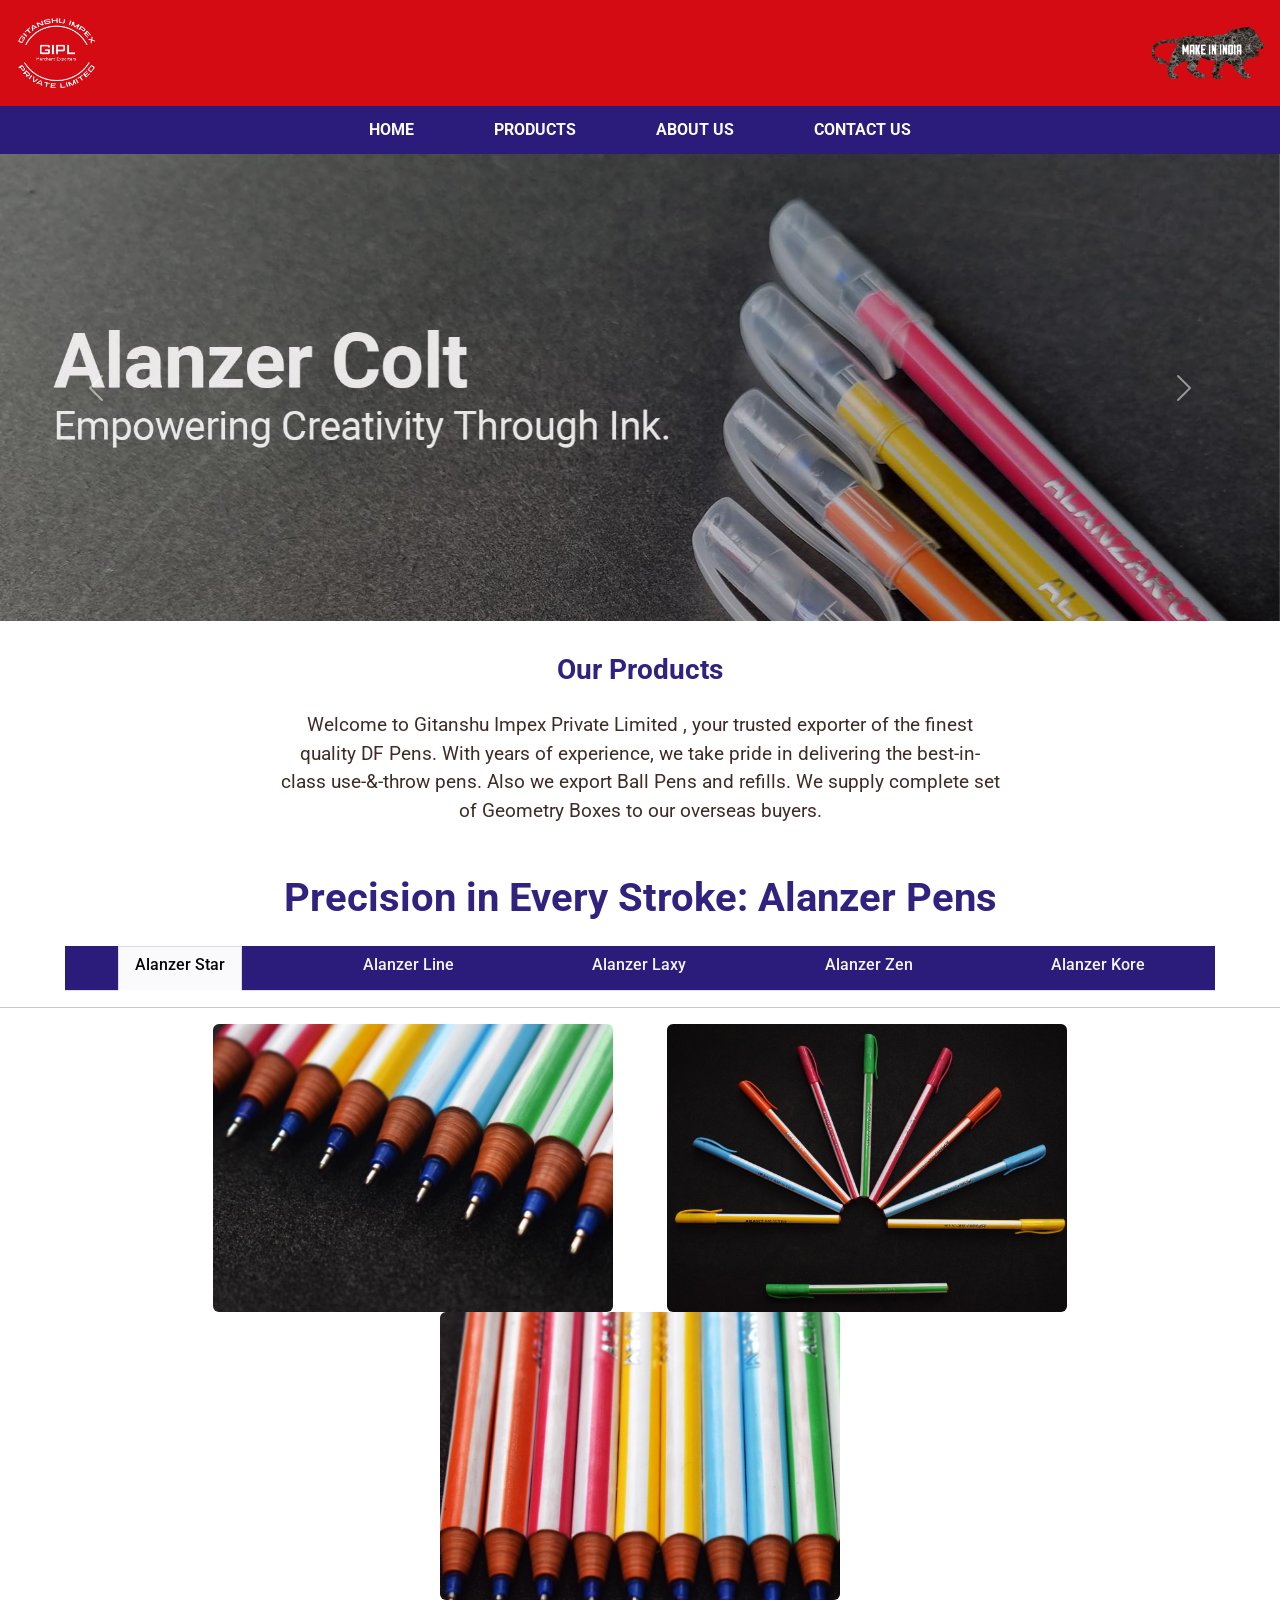
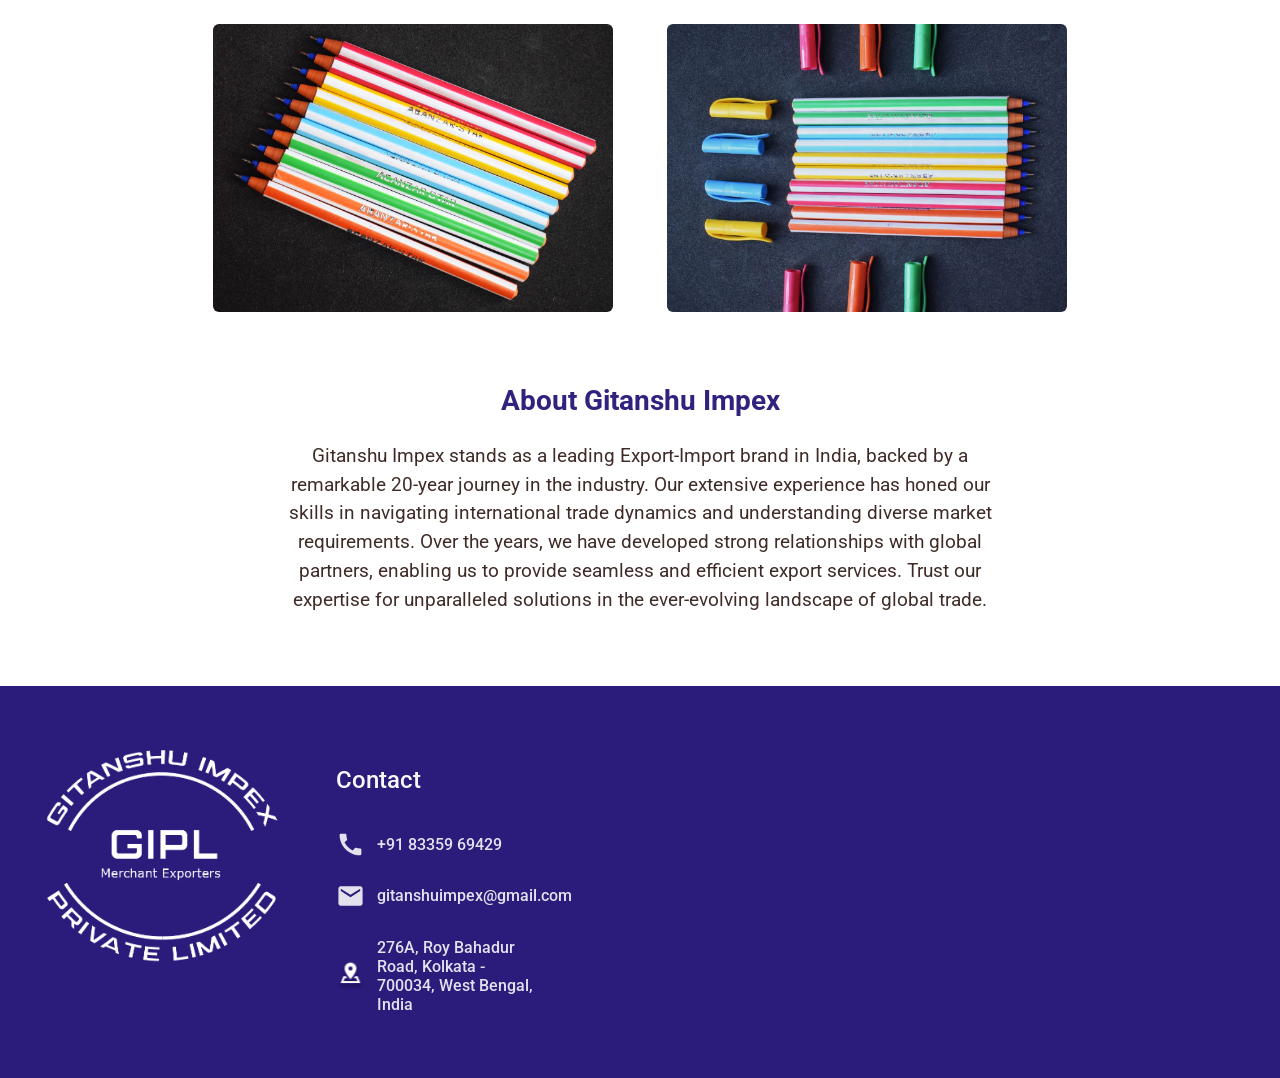
<file: index.html>
<!DOCTYPE html>
<html lang="en">

<head>
  <meta charset="utf-8" />
  <!-- <meta property="og:image" content="https://lh3.googleusercontent.com/drive-viewer/AITFw-xBQZtHYDvJPuIyXRmO0llJxNDxMpyl4j9e3c3HoBYrByOb298OnTgA5Agasvq_NQAID-_jbOl0RdD0pSYOoVmUBzX2=s2560"> -->
  <meta name="viewport" content="width=device-width, initial-scale=1" />
  <meta name="description"
    content="A perfect fusion of style and convenience, Alanzer Pens offer a sleek design, smooth ink flow, and vibrant colors for a delightful writing experience. These use-and-throw pens are versatile and hassle-free, making them ideal for modern lifestyles. Exclusively exported by Gitanshu Impex, a trusted name known for top-quality products and ethical business practices. Simplify your writing journey with Alanzer Pens today. Discover a range of high-quality use and throw pens from Gitanshu Impex, Alanzer Pens, and DF Pens. Experience export-quality craftsmanship and precision in every stroke. Elevate your writing experience with these trusted brands that redefine convenience and excellence" />
  <meta name="keywords"
    content="Alanzer Pens, Use and throw pens, df pens, DF Pens, use and throw pens, one time use pen, Gitanshu Impex, gitanshu impex pens, exporter, merchant exporter, pen export, pen import" />
  <title>Gitanshu Impex Pvt. Ltd.</title>
  <link href="https://fonts.googleapis.com/css2?family=Roboto:wght@300;400;500;700&display=swap" rel="stylesheet" />
  <link href="https://cdn.jsdelivr.net/npm/bootstrap@5.3.0/dist/css/bootstrap.min.css" rel="stylesheet"
    integrity="sha384-9ndCyUaIbzAi2FUVXJi0CjmCapSmO7SnpJef0486qhLnuZ2cdeRhO02iuK6FUUVM" crossorigin="anonymous" />
  <link rel="apple-touch-icon" sizes="180x180" href="./images/favicon_io/apple-touch-icon.png" />
  <link rel="icon" type="image/png" sizes="32x32" href="./images/favicon_io/favicon-32x32.png" />
  <link rel="icon" type="image/png" sizes="16x16" href="./images/favicon_io/favicon-16x16.png" />
  <link rel="manifest" href="./images/favicon_io/site.webmanifest" />
  <link rel="stylesheet" href="./css/index.css" />
</head>

<body class="container">
  <!--This is the navbar here-->
  <nav class="row sticky-top">
    <nav class="navbar navbar-light bg-red px-3 top">
      <a class="d-flex justify-content-start navbar-brand" href="#">
        <img src="./images/GIPL.png" class="navbar-logo-GIPL"
          alt="GIPL Company Logo Gitanshu Impex and Alanzer Pens India: Where craftsmanship meets sophistication" />
      </a>
      <img src="./images/makeinindia.png" class="navbar-logo-make"
        alt="Make In India Logo Quality pens for discerning writers - Gitanshu Impex and Alanzer deliver excellence" />
    </nav>

    <nav class="navbar navbar-expand-lg navbar-dark bg-blue bottom">
      <div class="container-fluid">
        <button class="navbar-toggler" type="button" data-bs-toggle="collapse" data-bs-target="#navbarTogglerDemo01"
          aria-controls="navbarTogglerDemo01" aria-expanded="false" aria-label="Toggle navigation">
          <span class="navbar-toggler-icon"></span>
        </button>
        <div class="collapse navbar-collapse p-1" id="navbarTogglerDemo01">
          <ul class="navbar-nav me-auto mb-2 mb-lg-0 mx-auto">
            <li class="nav-item">
              <a class="nav-link" aria-current="page" href=" ">HOME</a>
            </li>
            <li class="nav-item">
              <a class="nav-link" href="#products">PRODUCTS</a>
            </li>
            <li class="nav-item">
              <a class="nav-link" href="#aboutus">ABOUT US</a>
            </li>
            <li class="nav-item">
              <a class="nav-link" href="#footer">CONTACT US</a>
            </li>
          </ul>
        </div>
      </div>
    </nav>
  </nav>

  <!--This is the carousel here add-->
  <div id="carouselExample" class="row carousel slide">
    <div class="carousel-inner">
      <div class="carousel-item active">
        <img id="carousel1d" src="./images/carousel/ColtDesktop.jpg" class="d-block w-100"
          alt="Gitanshu Impex Pens Alanzer Export Pens" />
        <img id="carousel1m" src="./images/carousel/ColtMobile.jpg" class="d-block h-100"
          alt="Gitanshu Impex Pens Alanzer Export Pens" />
      </div>
      <div class="carousel-item">
        <img id="carousel1d" src="./images/carousel/KoreDesktop.jpg" class="d-block w-100"
          alt="Gitanshu Impex Pens Alanzer Export Pens" />
        <img id="carousel1m" src="./images/carousel/KoreMobile.jpg" class="d-block h-100"
          alt="Gitanshu Impex Pens Alanzer Export Pens" />
      </div>
      <div class="carousel-item">
        <img id="carousel1d" src="./images/carousel/LaxyDesktop.jpg" class="d-block w-100"
          alt="Gitanshu Impex Pens Alanzer Export Pens" />
        <img id="carousel1m" src="./images/carousel/StarMobile.jpg" class="d-block h-100"
          alt="Gitanshu Impex Pens Alanzer Export Pens" />
      </div>
    </div>
    <button class="carousel-control-prev" type="button" data-bs-target="#carouselExample" data-bs-slide="prev">
      <span class="carousel-control-prev-icon" aria-hidden="true"></span>
      <span class="visually-hidden">Previous</span>
    </button>
    <button class="carousel-control-next" type="button" data-bs-target="#carouselExample" data-bs-slide="next">
      <span class="carousel-control-next-icon" aria-hidden="true"></span>
      <span class="visually-hidden">Next</span>
    </button>
  </div>

  <!--This is our products section-->
  <div class="row our-products mt-4 mb-4">
    <h3 class="col-12 text-center mb-2 mt-2">Our Products</h3>
    <p class="col-md-7 mx-auto mt-3 mb-4">
      Welcome to Gitanshu Impex Private Limited , your trusted exporter of the
      finest quality DF Pens. With years of experience, we take pride in
      delivering the best-in-class use-&-throw pens. Also we export Ball Pens
      and refills. We supply complete set of Geometry Boxes to our overseas
      buyers.
    </p>
  </div>

  <!--This is the product showcase section-->
  <div class="row product-showcase" id="products">
    <div>
      <h1 class="text-center mb-4">
        Precision in Every Stroke: Alanzer Pens
      </h1>
    </div>
    <nav class="col-md-11 mx-auto">
      <div class="nav nav-tabs d-flex justify-content-around" id="nav-tab" role="tablist">
        <button class="nav-link active rounded-0" id="nav-profile-tab" data-bs-toggle="tab" data-bs-target="#nav-star"
          type="button" role="tab" aria-controls="nav-profile" aria-selected="true">
          <h6>Alanzer Star</h6>
        </button>
        <button class="nav-link rounded-0" id="nav-contact-tab" data-bs-toggle="tab" data-bs-target="#nav-line"
          type="button" role="tab" aria-controls="nav-contact" aria-selected="false">
          <h6>Alanzer Line</h6>
        </button>
        <button class="nav-link rounded-0" id="nav-contact-tab" data-bs-toggle="tab" data-bs-target="#nav-laxy"
          type="button" role="tab" aria-controls="nav-contact" aria-selected="false">
          <h6>Alanzer Laxy</h6>
        </button>
        <button class="nav-link rounded-0" id="nav-contact-tab" data-bs-toggle="tab" data-bs-target="#nav-zen"
          type="button" role="tab" aria-controls="nav-contact" aria-selected="false">
          <h6>Alanzer Zen</h6>
        </button>
        <button class="nav-link rounded-0" id="nav-contact-tab" data-bs-toggle="tab" data-bs-target="#nav-kore"
          type="button" role="tab" aria-controls="nav-contact" aria-selected="false">
          <h6>Alanzer Kore</h6>
        </button>
      </div>
    </nav>
    <hr class="mt-3" />
    <div class="row tab-content" id="nav-tabContent">
      <div class="tab-pane fade show active text-center" id="nav-star" role="tabpanel"
        aria-labelledby="nav-profile-tab">
        <div class="mb-md-4 mb-2">
          <img class="img-size img-fluid rounded" src="./images/star/IMG-20230715-WA0020.jpg"
            alt="Gitanshu Impex Export Pens Export Quality Pens India" />
          <img class="img-size img-fluid rounded" src="./images/star/IMG-20230715-WA0021.jpg"
            alt="Top-notch Pens Exporter: Gitanshu Impex - Quality Pens from India" />
          <img class="img-size img-fluid rounded" src="./images/star/IMG-20230715-WA0022.jpg"
            alt="India's Premier Pen Exporter: Gitanshu Impex - Export Quality Pens" />
        </div>
        <div class="">
          <img class="img-size img-fluid rounded" src="./images/star/IMG-20230715-WA0023.jpg"
            alt="Export Quality Pens from India: Choose Gitanshu Impex for Excellence" />
          <img class="img-size img-fluid rounded" src="./images/star/IMG-20230715-WA0024.jpg"
            alt="Gitanshu Impex: Leading Exporter of Quality Pens from India" />
        </div>
      </div>
      <div class="tab-pane fade text-center" id="nav-line" role="tabpanel" aria-labelledby="nav-contact-tab">
        <div class="mb-md-4 mb-2">
          <img class="img-size img-fluid rounded" src="./images/line/IMG-20230716-WA0008.jpg"
            alt="Premium Pen Exports: Gitanshu Impex - India's Best Choice" />
          <img class="img-size img-fluid rounded" src="./images/line/IMG-20230716-WA0009.jpg"
            alt="Quality Pens Exporter from India: Gitanshu Impex Shines" />
          <img class="img-size img-fluid rounded" src="./images/line/IMG-20230716-WA0010.jpg"
            alt="Export Quality Pens India: Discover Gitanshu Impex's Offerings" />
        </div>
        <div class="">
          <img class="img-size img-fluid rounded" src="./images/line/IMG-20230716-WA0008.jpg"
            alt="Gitanshu Impex: Exporting Fine Pens from India to the World" />
          <img class="img-size img-fluid rounded" src="./images/line/IMG-20230716-WA0011.jpg"
            alt="India's Finest Pen Exports: Gitanshu Impex Leads the Way" />
          <img class="img-size img-fluid rounded" src="./images/line/IMG-20230716-WA0012.jpg"
            alt="Experience Excellence: Gitanshu Impex - India's Pen Export Specialist" />
        </div>
      </div>
      <div class="tab-pane fade text-center" id="nav-laxy" role="tabpanel" aria-labelledby="nav-contact-tab">
        <div class="mb-md-4 mb-2">
          <img class="img-size img-fluid rounded" src="./images/laxy/IMG-20230721-WA0011.jpg"
            alt="Gitanshu Impex: Your Gateway to Export Quality Pens from India" />
          <img class="img-size img-fluid rounded" src="./images/laxy/IMG-20230721-WA0012.jpg"
            alt="Premium Indian Pen Exports: Gitanshu Impex - Unrivaled Quality" />
          <img class="img-size img-fluid rounded" src="./images/laxy/IMG-20230721-WA0013.jpg"
            alt="Gitanshu Impex: A Trusted Name in Exporting Quality Pens from India" />
        </div>
        <div class="">
          <img class="img-size img-fluid rounded" src="./images/laxy/IMG-20230721-WA0014.jpg"
            alt="Exporting India's Best Pens: Gitanshu Impex Sets the Standard" />
          <img class="img-size img-fluid rounded" src="./images/laxy/IMG-20230721-WA0015.jpg"
            alt="Choose Gitanshu Impex: Exporter of Finest Pens from India" />
          <img class="img-size img-fluid rounded" src="./images/laxy/IMG-20230721-WA0016.jpg"
            alt="India's Leading Pen Exporter: Gitanshu Impex - Unbeatable Quality" />
        </div>
      </div>
      <div class="tab-pane fade text-center" id="nav-zen" role="tabpanel" aria-labelledby="nav-contact-tab">
        <div class="mb-md-4 mb-2">
          <img class="img-size img-fluid rounded" src="./images/zen/IMG-20230715-WA0005.jpg"
            alt="Discover Export Quality Pens from India: Gitanshu Impex" />
          <img class="img-size img-fluid rounded" src="./images/zen/IMG-20230715-WA0006.jpg"
            alt="Gitanshu Impex: Exporting World-Class Pens from India" />
          <img class="img-size img-fluid rounded" src="./images/zen/IMG-20230715-WA0007.jpg"
            alt="Export Quality Pens from India: Gitanshu Impex Raises the Bar" />
        </div>
        <div class="">
          <img class="img-size img-fluid rounded" src="./images/zen/IMG-20230715-WA0008.jpg"
            alt="Premium Pens Exporter: Gitanshu Impex - Elevate Your Writing Experience" />
          <img class="img-size img-fluid rounded" src="./images/zen/IMG-20230715-WA0010.jpg"
            alt="Gitanshu Impex: Exporting World-Class Pens from India" />
          <img class="img-size img-fluid rounded" src="./images/zen/IMG-20230715-WA0011.jpg"
            alt="Gitanshu Impex: Exporting World-Class Pens from India" />
        </div>
      </div>
      <div class="tab-pane fade text-center" id="nav-kore" role="tabpanel" aria-labelledby="nav-contact-tab">
        <div class="mb-md-4 mb-2">
          <img class="img-size img-fluid rounded" src="./images/kore/IMG-20230716-WA0002.jpg"
            alt="Choose Gitanshu Impex: Exporter of Finest Pens from India" />
          <img class="img-size img-fluid rounded" src="./images/kore/IMG-20230716-WA0003.jpg"
            alt="Choose Gitanshu Impex: Exporter of Finest Pens from India" />
          <img class="img-size img-fluid rounded" src="./images/kore/IMG-20230716-WA0004.jpg"
            alt="Export Quality Pens India: Discover Gitanshu Impex's Offerings" />
        </div>
        <div class="">
          <img class="img-size img-fluid rounded" src="./images/kore/IMG-20230716-WA0005.jpg"
            alt="India's Finest Pen Exports: Gitanshu Impex Leads the Way" />
          <img class="img-size img-fluid rounded" src="./images/kore/IMG-20230716-WA0006.jpg"
            alt="India's Finest Pen Exports: Gitanshu Impex Leads the Way" />
          <img class="img-size img-fluid rounded" src="./images/kore/IMG-20230716-WA0007.jpg"
            alt="Export Quality Pens India: Discover Gitanshu Impex's Offerings" />
        </div>
      </div>
    </div>
  </div>

  <!--About Us content-->
  <div id="aboutus">
    <div class="row our-products mt-5 mb-4">
      <h3 class="col-12 text-center mb-2 mt-4">About Gitanshu Impex</h3>
      <p class="col-md-7 mx-auto mt-3 mb-3 mb-5">
        Gitanshu Impex stands as a leading Export-Import brand in India,
        backed by a remarkable 20-year journey in the industry. Our extensive
        experience has honed our skills in navigating international trade
        dynamics and understanding diverse market requirements. Over the
        years, we have developed strong relationships with global partners,
        enabling us to provide seamless and efficient export services. Trust
        our expertise for unparalleled solutions in the ever-evolving
        landscape of global trade.
      </p>
    </div>

    <footer class="row footer" id="footer">
      <div class="col-md-3 text-center">
        <img class="footer-logo" src="./images/GIPL.png"
          alt="Gitanshu Impex and Alanzer Pens offer unparalleled quality and elegance in every stroke." />
      </div>
      <div class="col-md-3 mt-3 p-md-3 p-1">
        <h4 class="mb-4">Contact</h4>
        <div class="row">
          <img class="col-4 footer-svg" src="./images/call.svg" />
          <h6 class="col-7 footer-text mt-3 mb-3">+91 83359 69429</h6>
        </div>
        <div class="row">
          <img class="col-4 footer-svg" src="./images/mail.svg" />
          <h6 class="col-7 footer-text mt-3 mb-3">gitanshuimpex@gmail.com</h6>
        </div>
        <div class="row">
          <img class="col-4 footer-svg" src="./images/address.svg" />
          <h6 class="col-8 footer-text mt-3 mb-3">
            276A, Roy Bahadur Road, Kolkata - 700034, West Bengal, India
          </h6>
        </div>
      </div>
      <div class="col-md-5 text-center mt-3 mb-4">
        <iframe class="footer-map"
          src="https://www.google.com/maps/embed?pb=!1m18!1m12!1m3!1d3686.1396996902936!2d88.33003857972032!3d22.49894118294353!2m3!1f0!2f0!3f0!3m2!1i1024!2i768!4f13.1!3m3!1m2!1s0x3a0271b2e1c3ceef%3A0xdf60f1c7d89cace2!2s276%2FA%2C%20Roy%20Bahadur%20Rd%2C%20Ghol%20Para%20Basti%2C%20Behala%2C%20Kolkata%2C%20West%20Bengal%20700053!5e0!3m2!1sen!2sin!4v1690293509527!5m2!1sen!2sin"
          width="600" height="450" style="border: 0" allowfullscreen="" loading="lazy"
          referrerpolicy="no-referrer-when-downgrade"></iframe>
      </div>
    </footer>
  </div>

  <script src="https://cdn.jsdelivr.net/npm/bootstrap@5.3.0/dist/js/bootstrap.bundle.min.js"
    integrity="sha384-geWF76RCwLtnZ8qwWowPQNguL3RmwHVBC9FhGdlKrxdiJJigb/j/68SIy3Te4Bkz"
    crossorigin="anonymous"></script>
</body>

</html>
</file>
<file: css/index.css>
@font-face {
  font-family: Marsek;
  src: url("../fonts/Marsek-Demi.ttf");
}

h1,
h2,
h3,
h4,
h5,
h6,
p {
  font-family: "Roboto";
  opacity: 0.97;
}

p{
  font-size: 1.2rem;
  font-weight: 400;
  color: #1F0802;
  opacity: 0.85;
}

.navbar-logo-GIPL {
  height: 5rem;
  width: 5rem;
}

.navbar-logo-make {
  width: 7rem;
}

.container {
  max-width: 2160px;
  padding: 0;
}

.row {
  margin: auto;
}

#carousel1d {
  object-fit: cover;
  background-position: center;
  background-repeat: no-repeat;
  background-size: cover;
}

#carousel1m {
  display: none !important;
}

.navbar-toggler-icon {
  border-color: white;
  width: 1.4rem;
}

.navbar-toggler {
  padding: 0.08rem 0.3rem !important;
}

.nav-link {
  color: white;
  opacity: 0.98;
}

.bg-red {
  background-color: #d40b13;
}

.bg-blue {
  background-color: #2b1b7b;
}


.bottom a {
  color: white;
  font-family: "Roboto";
  font-weight: bold;
  padding: 0 3rem;
  margin: 0 2rem;
}

.carousel-inner {
  padding: 0;
}

.carousel-inner img {
  width: 100% !important; 
}

.our-products h3 {
  font-family: 'Roboto';
  color: #2b1b7b;
  font-weight: bold;
}

.our-products p {
  text-align: center;
}

.nav-tabs {
  background-color: #2b1b7b;
}

.product-showcase h4 {
  font-family: 'Roboto';
  font-weight: bold;
  color: white;

}

.product-showcase h1 {
  font-family: 'Roboto';
  font-weight: bold;
  color: #2b1b7b;
}

.tab-content img {
  margin: 0 1.5rem;
}

.img-size {
  width: 25rem;
  height: 18rem;
  object-fit: cover;
}

footer {
  padding: 3rem 0 2rem 0;
  background-color: #2b1b7b;
}

.footer h4,
h5 {
  color: white;
}

.footer-svg {
  width: 1.8rem;
  height: auto;
  opacity: 1;
  padding: 0;
}

.footer-text {
  color: white;
  opacity: .87;
}

.footer-logo {
  width: 15rem;
  height: auto;
}

.footer-map {
  width: 35rem;
  height: 15rem;
}


@media only screen and (max-width: 769px) {

  p{
    font-size: 1rem;
    font-weight: 400;
    color: black;
  }
  

  .navbar-logo-make {
    width: 6rem;
  }

  #carousel1d{
    display: none !important;
  }

  #carousel1m {
    display: block !important;
    object-fit: fill;
    background-position: center;
    background-repeat: no-repeat;
    background-size: cover;
    height: 70% !important;
    width: auto;
  }

  .bottom a {
    padding: 0.5rem 0;
  }

  .carousel-inner img {
    width: 100% !important;
    height: 40vh !important;
  }

  .tab-content img {
    margin: 0 0 1rem 0;
  }

  .scroll {
    overflow-x: auto !important;
  }

  .bottom a {
    margin: 0.2rem 0 0 0;
  }

  .footer-map {
    width: auto;
    height: 15rem;
  }

}
</file>
